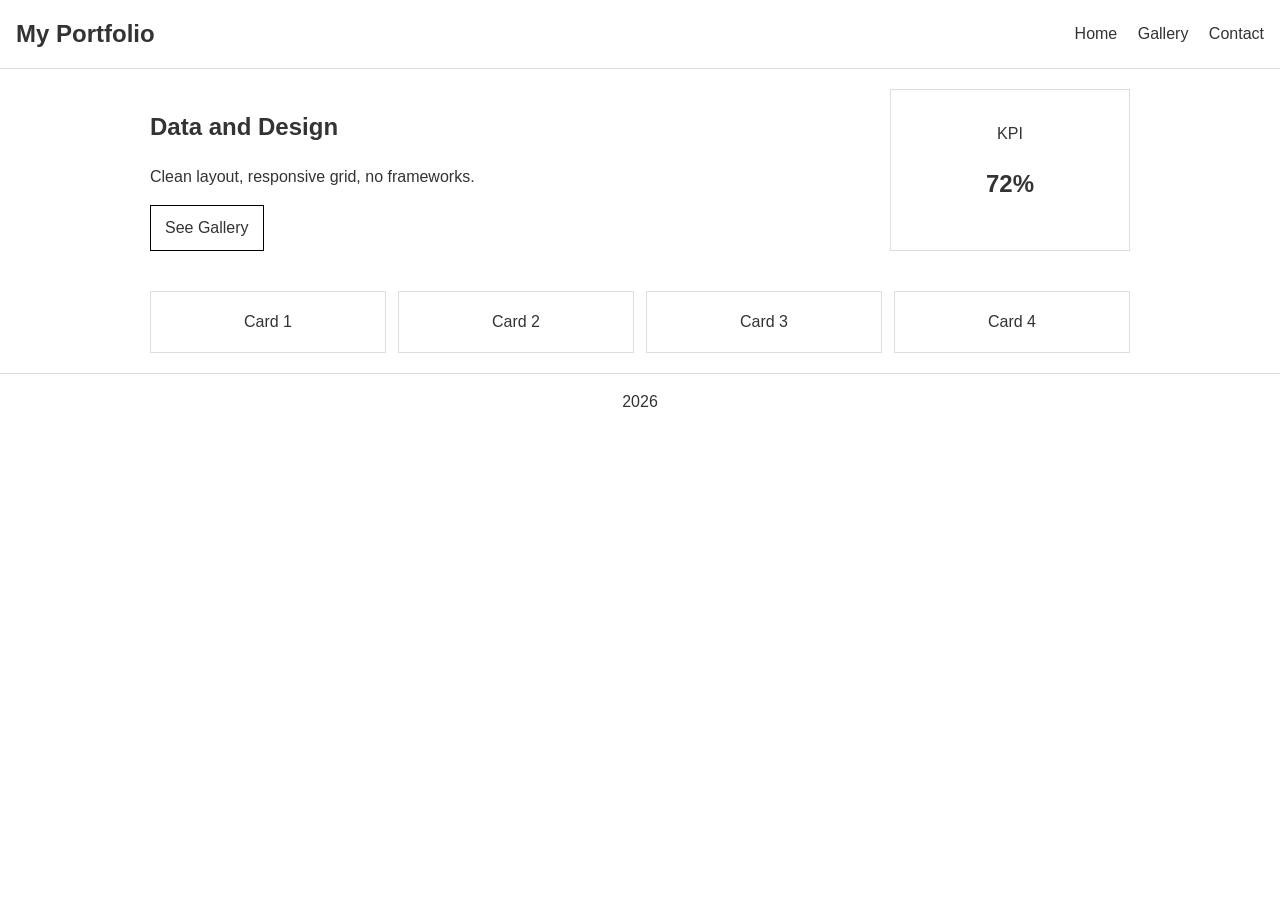
<file: index.html>
<!doctype html>
<html lang="en">
<head>
<meta charset="UTF-8" />
<meta name="viewport" content="width=device-width, initial-scale=1.0" />
<title>Quiz Site</title>
<link rel="stylesheet" href="style.css" />
</head>
<body>
<header class="header">
<div class="logo">My Portfolio</div>
<nav class="nav">
<a href="index.html">Home</a>
<a href="gallery.html">Gallery</a>
<a href="contact.html">Contact</a>
</nav>
</header>
<main class="container">
<section class="hero">
<div class="hero-text">
<h1>Data and Design</h1>
<p>Clean layout, responsive grid, no frameworks.</p>
<a class="btn" href="gallery.html">See Gallery</a>
</div>
<div class="hero-card">
<p>KPI</p>
<h2>72%</h2>
</div>
</section>
<section class="grid">
<div class="card">Card 1</div>
<div class="card">Card 2</div>
<div class="card">Card 3</div>
<div class="card">Card 4</div>
</section>
</main>
<footer class="footer"> 2026</footer>
</body>
</html>
</file>
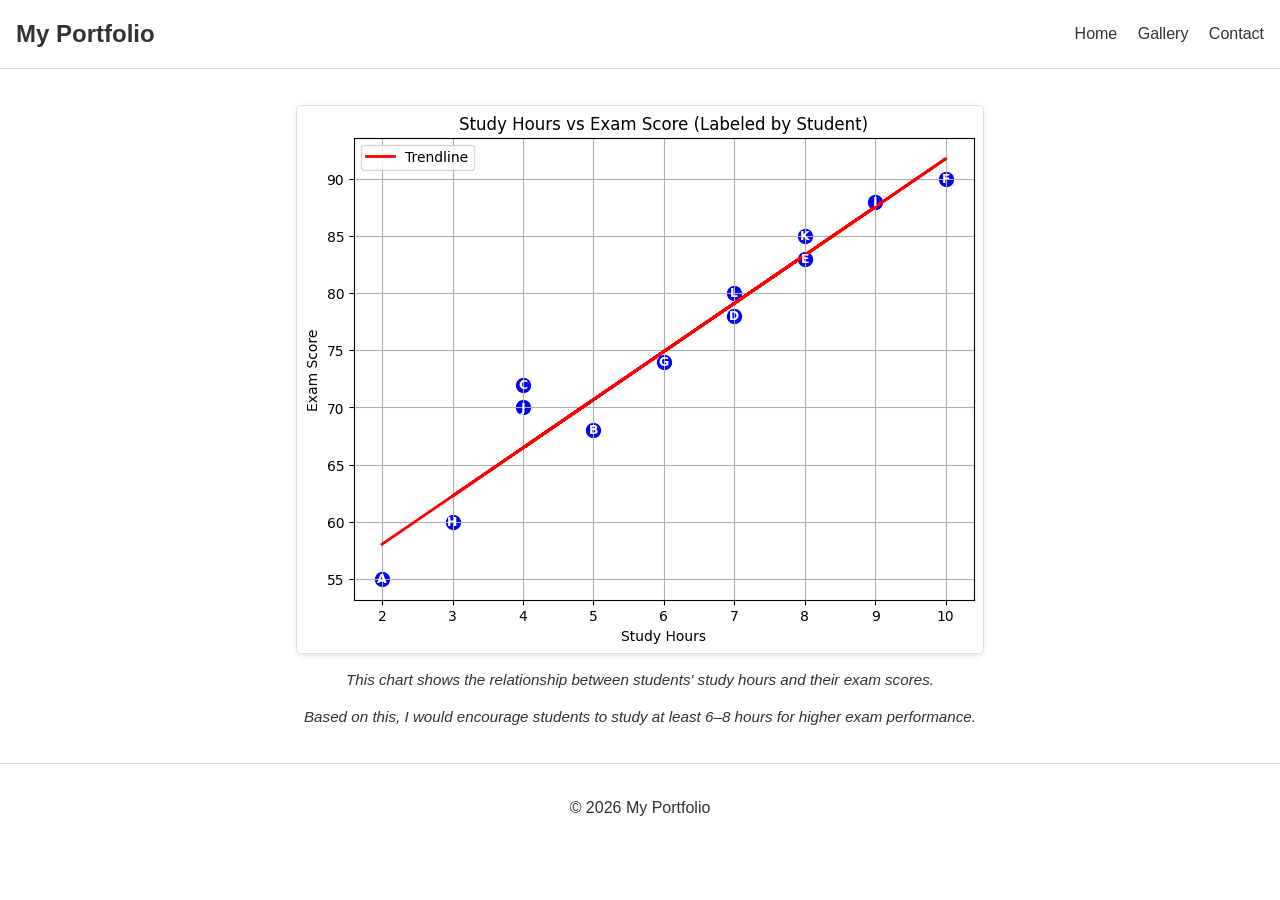
<file: gallery.html>
<!doctype html>
<html lang="en">
<head>
<meta charset="UTF-8" />
<meta name="viewport" content="width=device-width, initial-scale=1.0" />
<title>Gallery</title>
<link rel="stylesheet" href="style.css" />
</head>
<body>
  <header class="header">
    <div class="logo">My Portfolio</div>
    <nav class="nav">
      <a href="index.html">Home</a>
      <a href="gallery.html">Gallery</a>
      <a href="contact.html">Contact</a>
    </nav>
  </header>

  <main class="container">
    <section class="gallery-section">
      <figure>
        <!-- Updated image filename -->
        <img src="study_vs_score.png" alt="Scatter plot of study hours vs exam score" class="responsive-img">
        <figcaption>
          <p>This chart shows the relationship between students' study hours and their exam scores.</p>
          <p>Based on this, I would encourage students to study at least 6–8 hours for higher exam performance.</p>
        </figcaption>
      </figure>
    </section>
  </main>

  <footer class="footer">
    <p>&copy; 2026 My Portfolio</p>
  </footer>
</body>
</html>
</file>
<file: style.css>
/* --------------------------------- */
/* Reset & Base Styles */
* {
  box-sizing: border-box;
}

body {
  margin: 0;
  font-family: Arial, sans-serif;
  line-height: 1.5;
  color: #333;
}

/* --------------------------------- */
/* Header & Navigation */
.header {
  display: flex;
  justify-content: space-between;
  align-items: center;
  padding: 16px;
  border-bottom: 1px solid #ddd;
}

.logo {
  font-weight: bold;
  font-size: 1.5rem;
}

.nav a {
  margin-left: 16px;
  text-decoration: none;
  color: #333;
  transition: color 0.3s;
}

.nav a:hover {
  color: #0077cc;
}

/* Mobile nav stacking */
@media (max-width: 600px) {
  .header {
    flex-direction: column;
    align-items: center;
  }
  .nav {
    margin-top: 10px;
  }
  .nav a {
    display: block;
    margin: 6px 0;
  }
}

/* --------------------------------- */
/* Container */
.container {
  width: 90%;
  max-width: 1000px;
  margin: 0 auto;
  padding: 0 10px;
}

/* --------------------------------- */
/* Hero Section */
.hero {
  display: flex;
  justify-content: space-between;
  padding: 20px 0;
  flex-wrap: wrap; /* Allow wrapping on small screens */
}

.hero-text {
  flex: 1;
  min-width: 200px;
  margin-right: 20px;
}

.hero-card {
  flex: 0 0 240px;
  padding: 16px;
  border: 1px solid #ddd;
  text-align: center;
}

/* Mobile hero stacking */
@media (max-width: 600px) {
  .hero {
    flex-direction: column;
    align-items: center;
  }
  .hero-text {
    margin-right: 0;
    margin-bottom: 12px;
  }
}

/* --------------------------------- */
/* Grid Section */
.grid {
  display: grid;
  grid-template-columns: repeat(4, 1fr);
  gap: 12px;
  padding: 20px 0;
}

/* Tablet breakpoint */
@media (max-width: 900px) and (min-width: 601px) {
  .grid {
    grid-template-columns: repeat(2, 1fr);
  }
}

/* Mobile breakpoint */
@media (max-width: 600px) {
  .grid {
    grid-template-columns: 1fr;
  }
}

/* Grid cards */
.card {
  border: 1px solid #ddd;
  padding: 18px;
  text-align: center;
  transition: transform 0.3s, box-shadow 0.3s;
}

.card:hover {
  transform: translateY(-2px);
  box-shadow: 0 4px 12px rgba(0,0,0,0.1);
}

/* --------------------------------- */
/* Buttons */
.btn {
  display: inline-block;
  padding: 10px 14px;
  border: 1px solid black;
  text-decoration: none;
  color: #333;
  transition: background 0.3s, color 0.3s;
}

.btn:hover {
  background-color: #0077cc;
  color: #fff;
}

/* --------------------------------- */
/* Gallery Section */
.gallery-section {
  padding: 20px 0;
}

.responsive-img {
  max-width: 100%;
  height: auto;
  display: block;
  margin: 0 auto;
  border: 1px solid #ddd;
  border-radius: 6px;
  box-shadow: 0 2px 6px rgba(0,0,0,0.1);
  transition: transform 0.3s, box-shadow 0.3s;
}

.responsive-img:hover {
  transform: scale(1.02);
  box-shadow: 0 4px 12px rgba(0,0,0,0.2);
}

figcaption {
  text-align: center;
  margin-top: 12px;
  font-style: italic;
  color: #333;
  font-size: 0.95rem;
  line-height: 1.4;
  max-width: 800px;
  margin-left: auto;
  margin-right: auto;
}

/* --------------------------------- */
/* Footer */
.footer {
  padding: 16px;
  text-align: center;
  border-top: 1px solid #ddd;
}
</file>
